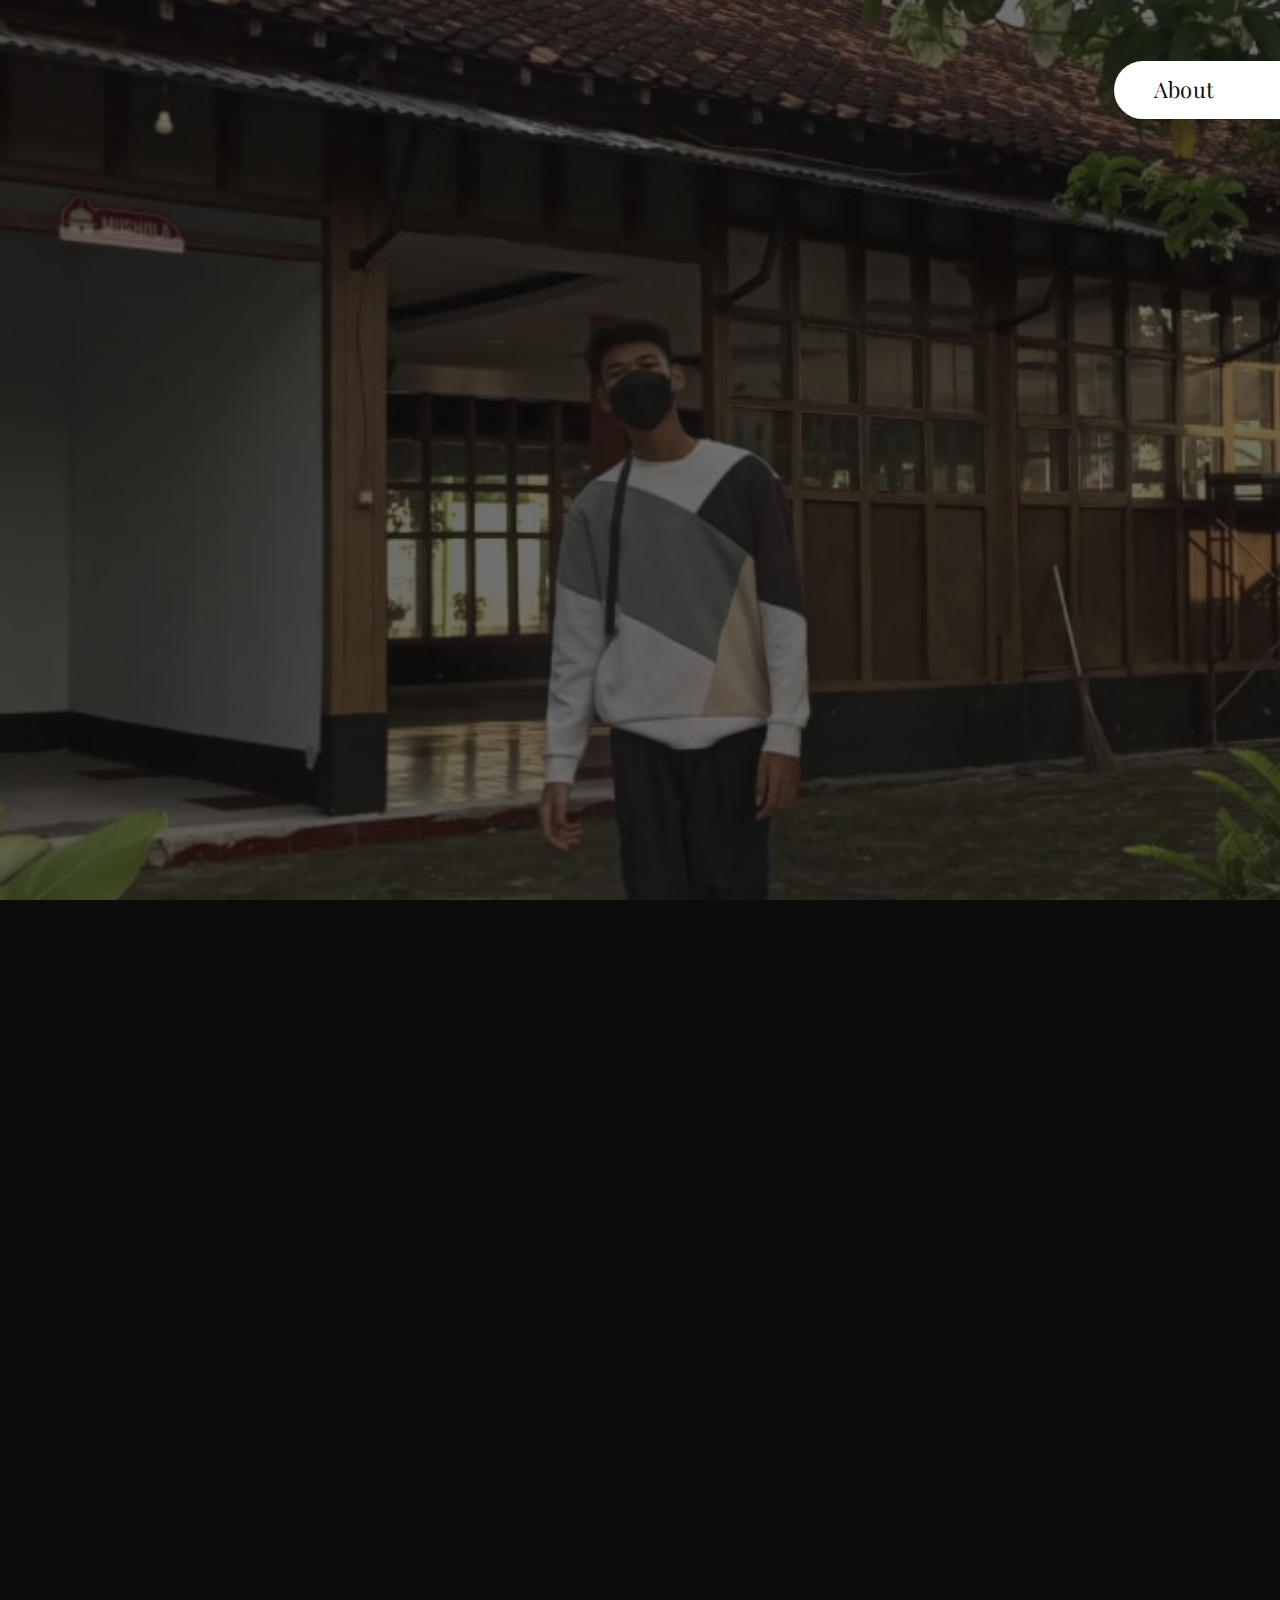
<file: index.html>
<!doctype html>

<html lang="en">
   
   
    <head>


        <!-- META -->
        <meta charset="utf-8">
        <meta name="robots" content="noodp">
        <meta name="viewport" content="width=device-width, initial-scale=1, maximum-scale=1, user-scalable=no">

        <!-- PAGE TITLE -->
        <title>Arken FD </title>

        <!-- FAVICON -->
        <link rel="shortcut icon" href="assets/img/bg.jpg">

            <!-- Open Graph Meta Tags -->
    <meta property="og:title" content="Arken">
    <meta property="og:description" content="Wsg everyyone, come and acquainted wth me  .">
    <meta property="og:image" content="/opn.jpg">
    <meta property="og:type" content="website">

        <!-- FONTS -->
        <link href="https://fonts.googleapis.com/css?family=Playfair+Display:400,700,900&amp;subset=latin-ext" rel="stylesheet">

        <!-- STYLESHEETS -->
        <link rel="stylesheet" type="text/css" href="assets/css/plugins.css">
        <link rel="stylesheet" type="text/css" href="assets/css/main.css">


    </head>


    <body class="contains-hero main-page">
    
       
        <!-- PRELOADER -->
        <div class="preloader">
           
           
            <!-- SPINNER -->
            <div class="spinner">
             
              <div class="bounce-1"></div>
              <div class="bounce-2"></div>
              <div class="bounce-3"></div>
              
            </div>
            <!-- /SPINNER -->
            
            
        </div>
        <!-- /PRELOADER -->
        
        
        <!-- NAVIGATION BUTTON -->
        <div class="navigation-button">

            <a href="about.html"><p>About</p></a>

        </div>
        <!-- /NAVIGATION BUTTON -->


        <!-- HERO -->
        <div class="hero">


            <!-- FRONT CONTENT -->
            <div class="front-content">


                <!-- CONTAINER MID -->
                <div class="container-mid">
                    
                    
                    <!-- ANIMATION CONTAINER -->
                    <div class="animation-container animation-fade-right" data-animation-delay="0">
                        
                        <h1>Arken Fio Damero</h1>
                        
                    </div>
                    <!-- /ANIMATION CONTAINER -->
                    
                    
                    <!-- ANIMATION CONTAINER -->
                    <div class="animation-container animation-fade-left" data-animation-delay="200"> 
                       
                        <p class="subline">Lets Get To Know Me Better</p>
                        
                    </div>
                    <!-- /ANIMATION CONTAINER -->
                    

                </div>
                <!-- /CONTAINER MID -->


            </div>
            <!-- /FRONT CONTENT -->


            <!-- BACKGROUND CONTENT -->
            <div class="background-content parallax-on">
                
                
                <!-- BACKGROUND CONTENT INNER -->
                <div class="background-content-inner">

                    <div class="background-overlay"></div>
                    <div class="background-img layer" data-depth="0.05"></div>
                
                </div>
                <!-- /BACKGROUND CONTENT INNER -->
                
                
            </div>
            <!-- /BACKGROUND CONTENT -->


        </div>
        <!-- /HERO -->
        
        
        <!-- PORTFOLIO -->
        <div class="portfolio">
            
            
            <!-- ITEM -->
            <a class="item scroll-animated-from-bottom" href="portfolio-item-a.html">
               
                <i class="fa fa-eye" aria-hidden="true"></i>
                <div class="item-cover" style="background-image: url(assets/img/portfolio/item-1.jpg)"></div>
                
            </a>
            <!-- /ITEM -->
            
            
            <!-- ITEM -->
            <a class="item scroll-animated-from-bottom" href="portfolio-item-b.html">
               
                <i class="fa fa-eye" aria-hidden="true"></i>
                <div class="item-cover" style="background-image: url(assets/img/portfolio/item-2.jpg)"></div>
                
            </a>
            <!-- /ITEM -->
            
            
            <!-- ITEM -->
            <a class="item scroll-animated-from-bottom" href="portfolio-item-c.html">
               
                <i class="fa fa-eye" aria-hidden="true"></i>
                <div class="item-cover" style="background-image: url(assets/img/portfolio/item-3.jpg)"></div>
                
            </a>
            <!-- /ITEM -->
            
            
            <!-- ITEM -->
            <a class="item scroll-animated-from-bottom" href="portfolio-item-d.html">
               
                <i class="fa fa-eye" aria-hidden="true"></i>
                <div class="item-cover" style="background-image: url(assets/img/portfolio/item-4.jpg)"></div>
                
            </a>
           
            
        
            
            
        </div>
        <!-- /PORTFOLIO -->
        
        
        <!-- FOOTER -->
        <div class="footer">
            
            
            <!-- FOOTER INNER -->
            <div class="footer-inner scroll-animated-from-bottom">

                <p>© 2025 Portofolio | Design by <a href="https://templatefoundation.com">Template Foundation</a></p>
                <i class="fa fa-angle-double-up scroll-top" aria-hidden="true"></i>
            
            </div>
            <!-- /FOOTER INNER -->
            

        </div>
        <!-- /FOOTER -->


        <!-- JAVASCRIPTS -->
        <script type="text/javascript" src="assets/js/plugins.js"></script>
        <script type="text/javascript" src="assets/js/main.js"></script>


    </body> 
    
    
</html>
</file>
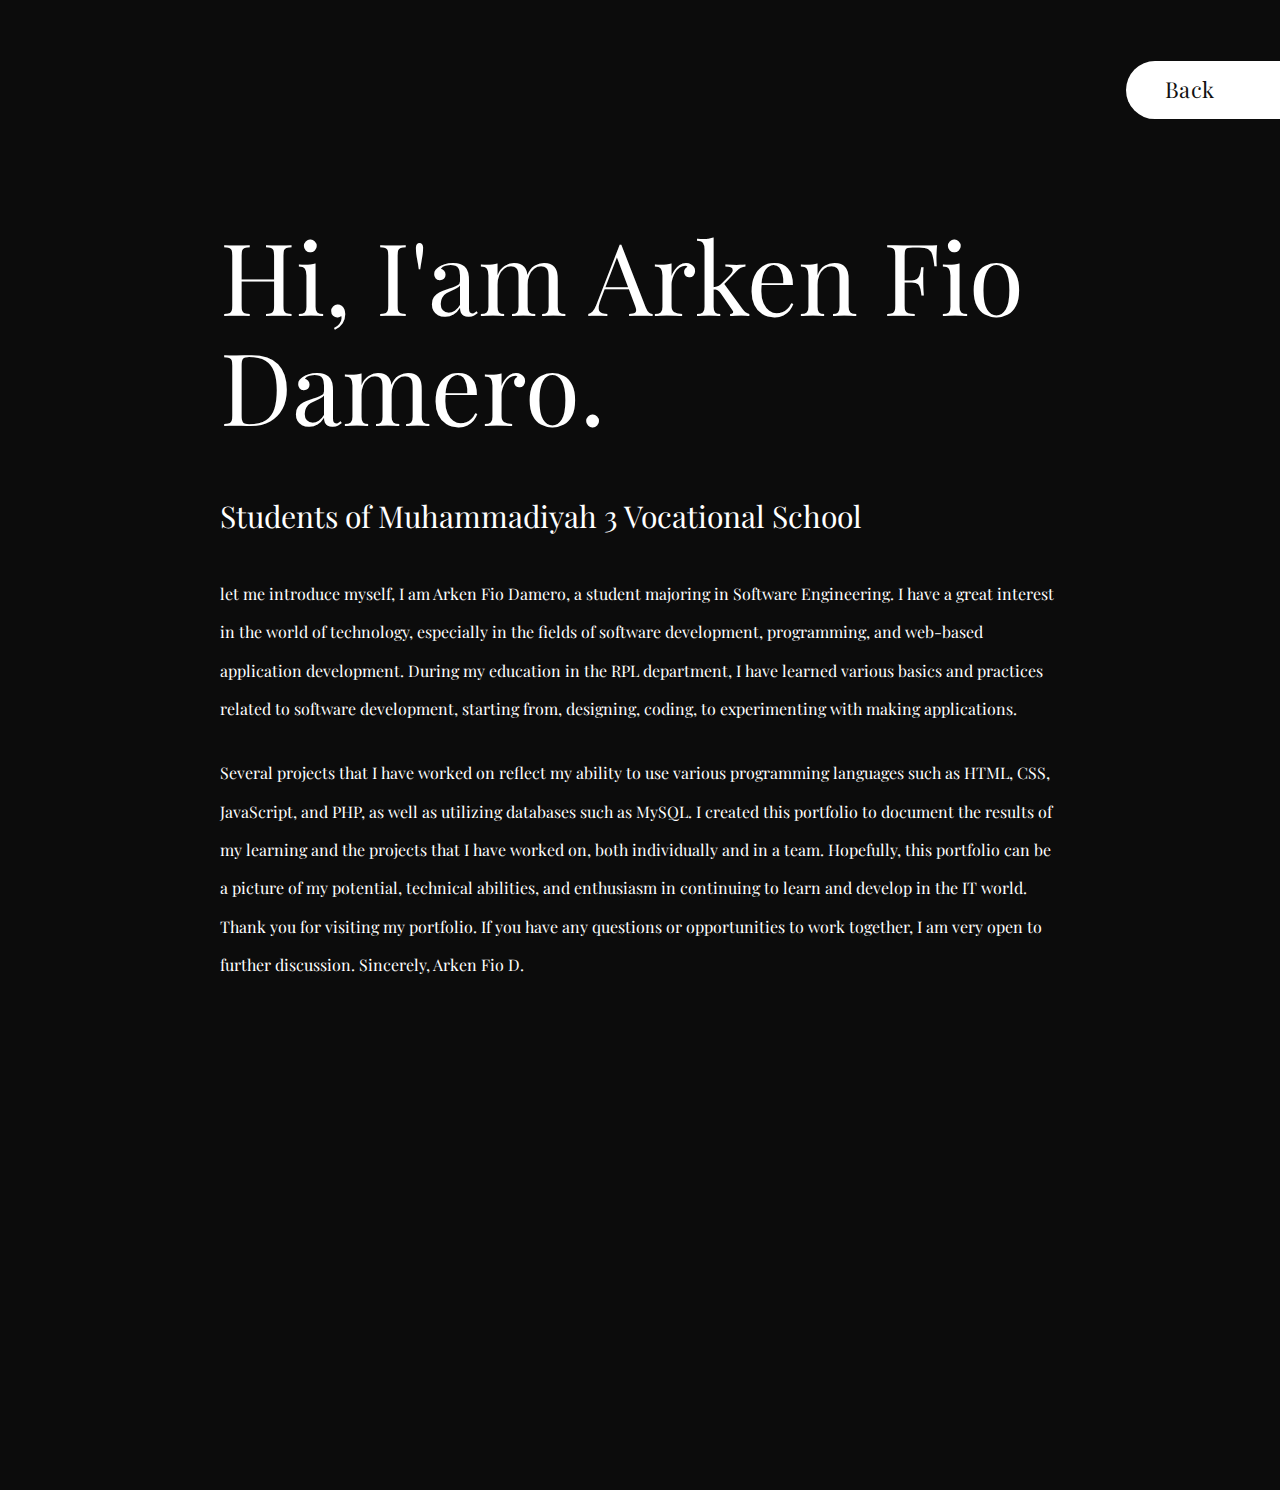
<file: about.html>
<!doctype html>

<html lang="en">
   
   
    <head>


        <!-- META -->
        <meta charset="utf-8">
        <meta name="robots" content="noodp">
        <meta name="viewport" content="width=device-width, initial-scale=1, maximum-scale=1, user-scalable=no">

        <!-- PAGE TITLE -->
        <title>Arken FD - About</title>

        <!-- FAVICON -->
        <link rel="shortcut icon" href="assets/img/favicon.png">

        <!-- FONTS -->
        <link href="https://fonts.googleapis.com/css?family=Playfair+Display:400,700,900&amp;subset=latin-ext" rel="stylesheet">

        <!-- STYLESHEETS -->
        <link rel="stylesheet" type="text/css" href="assets/css/plugins.css">
        <link rel="stylesheet" type="text/css" href="assets/css/main.css">


    </head>


    <body class="sub-page">
    
       
        <!-- PRELOADER -->
        <div class="preloader">
           
           
            <!-- SPINNER -->
            <div class="spinner">
             
              <div class="bounce-1"></div>
              <div class="bounce-2"></div>
              <div class="bounce-3"></div>
              
            </div>
            <!-- /SPINNER -->
            
            
        </div>
        <!-- /PRELOADER -->
        
        
        <!-- NAVIGATION BUTTON -->
        <div class="navigation-button">

            <a href="index.html"><p>Back</p></a>

        </div>
        <!-- /NAVIGATION BUTTON -->


        <!-- ABOUT -->
        <div class="about">
            
            
            <!-- CONTAINER FLUID -->
            <div class="container-fluid">

               
                <h1 class="scroll-animated-from-bottom">Hi, I'am Arken Fio Damero.</h1>
                
                <h4 class="scroll-animated-from-bottom">Students of Muhammadiyah 3 Vocational School</h4>
               
                <p class="scroll-animated-from-bottom"> let me introduce myself, I am Arken Fio Damero, a student majoring in Software Engineering. I have a great interest in the world of technology, especially in the fields of software development, programming, and web-based application development. During my education in the RPL department, I have learned various basics and practices related to software development, starting from, designing, coding, to experimenting with making applications.</p>
                
                <p class="scroll-animated-from-bottom">Several projects that I have worked on reflect my ability to use various programming languages ​​such as HTML, CSS, JavaScript, and PHP, as well as utilizing databases such as MySQL. I created this portfolio to document the results of my learning and the projects that I have worked on, both individually and in a team. Hopefully, this portfolio can be a picture of my potential, technical abilities, and enthusiasm in continuing to learn and develop in the IT world. Thank you for visiting my portfolio. If you have any questions or opportunities to work together, I am very open to further discussion. Sincerely, Arken Fio D.</p>
                
                <!-- SOCIAL LINKS -->
                <ul class="scroll-animated-from-bottom social-links">
                   
                    <li><a href="https://x.com/arkenfio/">Twitter</a></li>
                    <li><a href="https://www.facebook.com/arken.fio/">Facebook</a></li>
                    <li><a href="https://www.instagram.com/arkenfio/">Instagram</a></li>
                    
                  
                </ul>
                <!-- /SOCIAL LINKS -->
               
                <h6 class="scroll-animated-from-bottom">Get in touch with me via :</h6>
                <p class="scroll-animated-from-bottom">bibipaja50@mail.com</p>
            
            
            </div>
            <!-- CONTAINER FLUID -->
            

        </div>
        <!-- /ABOUT -->
        
        
        <!-- FOOTER -->
        <div class="footer">
            
            
            <!-- FOOTER INNER -->
            <div class="footer-inner scroll-animated-from-bottom">

                <p>© 2025 Portofolio | Design by <a href="https://templatefoundation.com">Template Foundation</a></p>
                <i class="fa fa-angle-double-up scroll-top" aria-hidden="true"></i>
            
            </div>
            <!-- /FOOTER INNER -->
            

        </div>
        <!-- /FOOTER -->


        <!-- JAVASCRIPTS -->
        <script type="text/javascript" src="assets/js/plugins.js"></script>
        <script type="text/javascript" src="assets/js/main.js"></script>


    </body> 
    
    
</html>
</file>
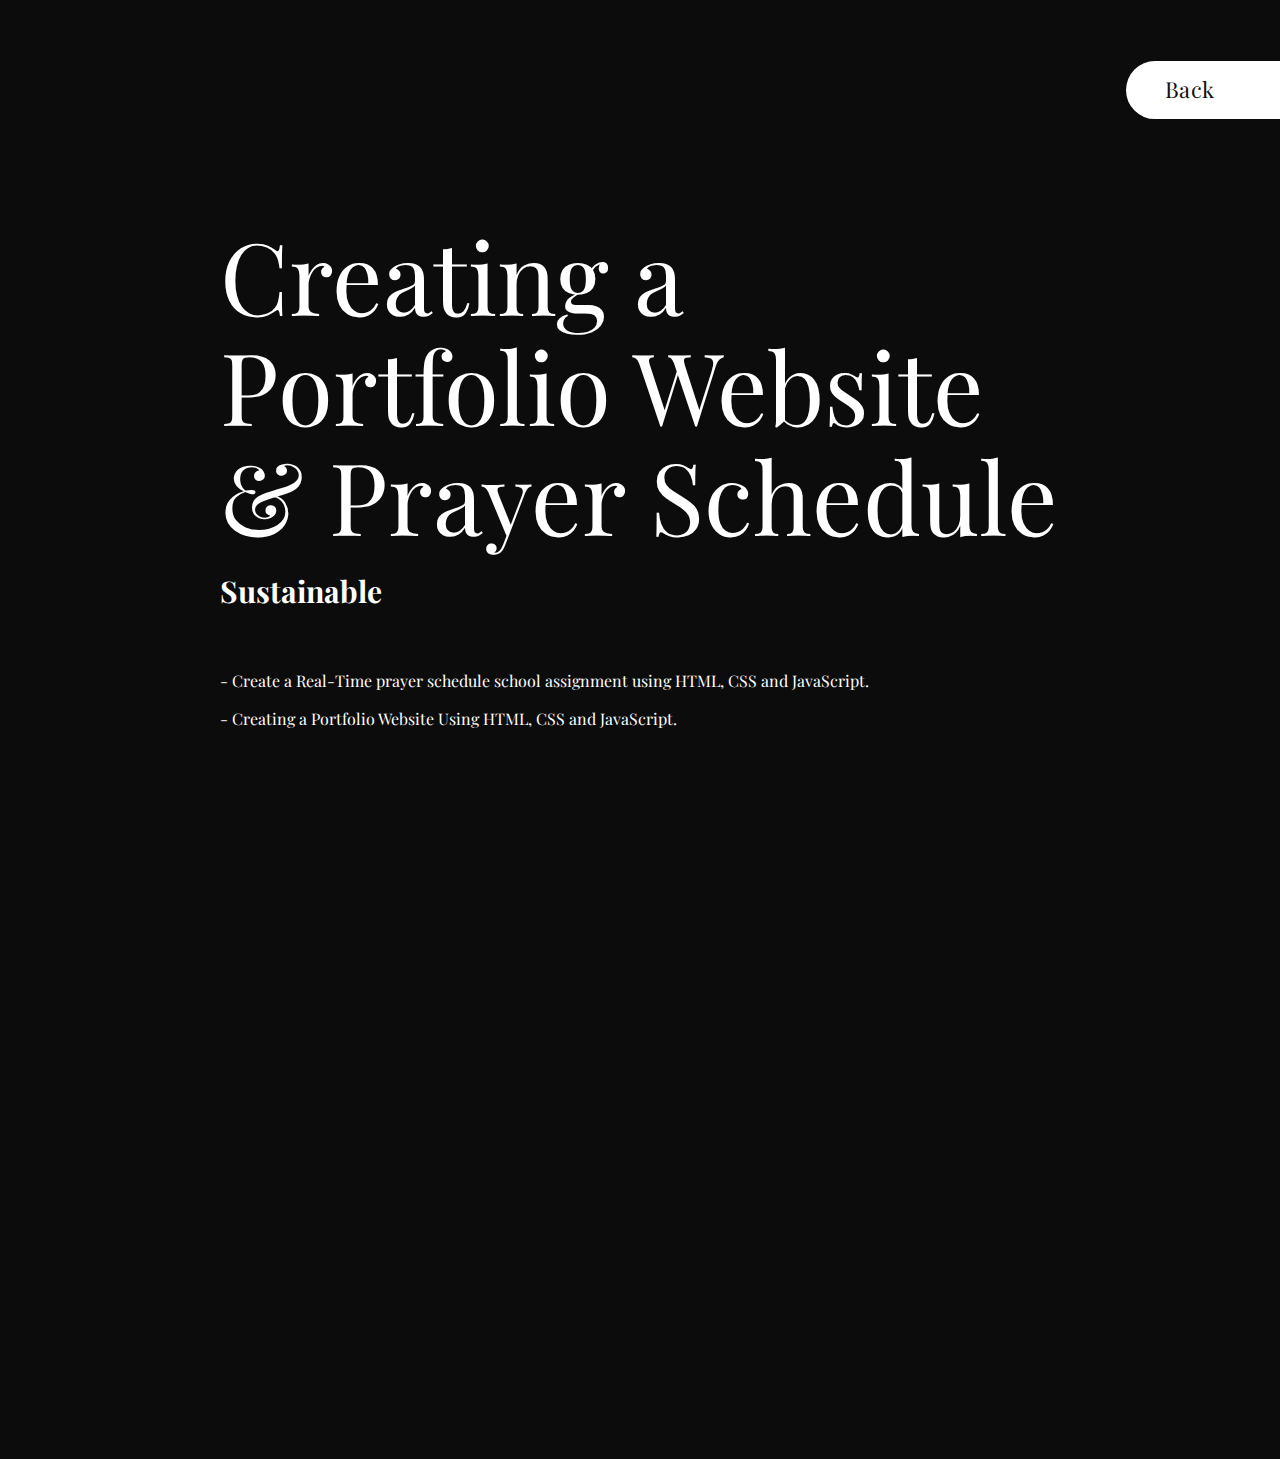
<file: portfolio-item-a.html>
<!doctype html>

<html lang="en">
   
   
    <head>


        <!-- META -->
        <meta charset="utf-8">
        <meta name="robots" content="noodp">
        <meta name="viewport" content="width=device-width, initial-scale=1, maximum-scale=1, user-scalable=no">

        <!-- PAGE TITLE -->
        <title>Arken FD - Page A</title>

        <!-- FAVICON -->
        <link rel="shortcut icon" href="bg.jpg">

        <!-- FONTS -->
        <link href="https://fonts.googleapis.com/css?family=Playfair+Display:400,700,900&amp;subset=latin-ext" rel="stylesheet">

        <!-- STYLESHEETS -->
        <link rel="stylesheet" type="text/css" href="assets/css/plugins.css">
        <link rel="stylesheet" type="text/css" href="assets/css/main.css">


    </head>


    <body class="">
        <div class="preloader">
           
           
            <!-- SPINNER -->
            <div class="spinner">
             
             
              <div class="bounce-1"></div>
              <div class="bounce-2"></div>
              <div class="bounce-3"></div>
              
              
            </div>
            <!-- /SPINNER -->
            
            
        </div>
        <!-- /PRELOADER -->
        
        
        <!-- NAVIGATION BUTTON -->
        <div class="navigation-button">

            <a href="index.html"><p>Back</p></a>

        </div>
        <!-- /NAVIGATION BUTTON -->
        
        
        <!-- PORTFOLIO ITEM TYPE A -->
        <div class="portfolio-item-a">
            
            
            <!-- CONTAINER FLUID -->
            <div class="container-fluid">

               
                <h1 class="scroll-animated-from-bottom">Creating a Portfolio Website & Prayer Schedule</h1>
                
                <h4 class="scroll-animated-from-bottom"><b>Sustainable</b></h4>
                
                <p class="scroll-animated-from-bottom">
                    - Create a Real-Time prayer schedule school assignment using HTML, CSS and JavaScript. <br>
                    - Creating a Portfolio Website Using HTML, CSS and JavaScript. <br>
                </p>
                
            
            </div>
            <!-- CONTAINER FLUID -->
            
            
            <!-- IMAGE CAROUSEL -->
            <div class="image-carousel owl-carousel scroll-animated-from-bottom">

                <img class="img-responsive" src="assets/img/page-portfolio-item-1/slide-1.jpg" alt="image">
                <img class="img-responsive" src="assets/img/page-portfolio-item-1/slide-2.jpg" alt="image">
                <img class="img-responsive" src="assets/img/page-portfolio-item-1/slide-3.jpg" alt="image">

            </div>
            <!-- IMAGE CAROUSEL -->
            

        </div>
        <!-- /PORTFOLIO ITEM TYPE A -->
        
        
        <!-- FOOTER -->
        <div class="footer">
            
            
            <!-- FOOTER INNER -->
            <div class="footer-inner scroll-animated-from-bottom">

                <p>© 2025 Portofolio | Design by <a href="https://templatefoundation.com">Template Foundation</a></p>
                <i class="fa fa-angle-double-up scroll-top" aria-hidden="true"></i>
            
            </div>
            <!-- /FOOTER INNER -->
            

        </div>
        <!-- /FOOTER -->


        <!-- JAVASCRIPTS -->
        <script type="text/javascript" src="assets/js/plugins.js"></script>
        <script type="text/javascript" src="assets/js/main.js"></script>


    </body> 
    
    
</html>
</file>
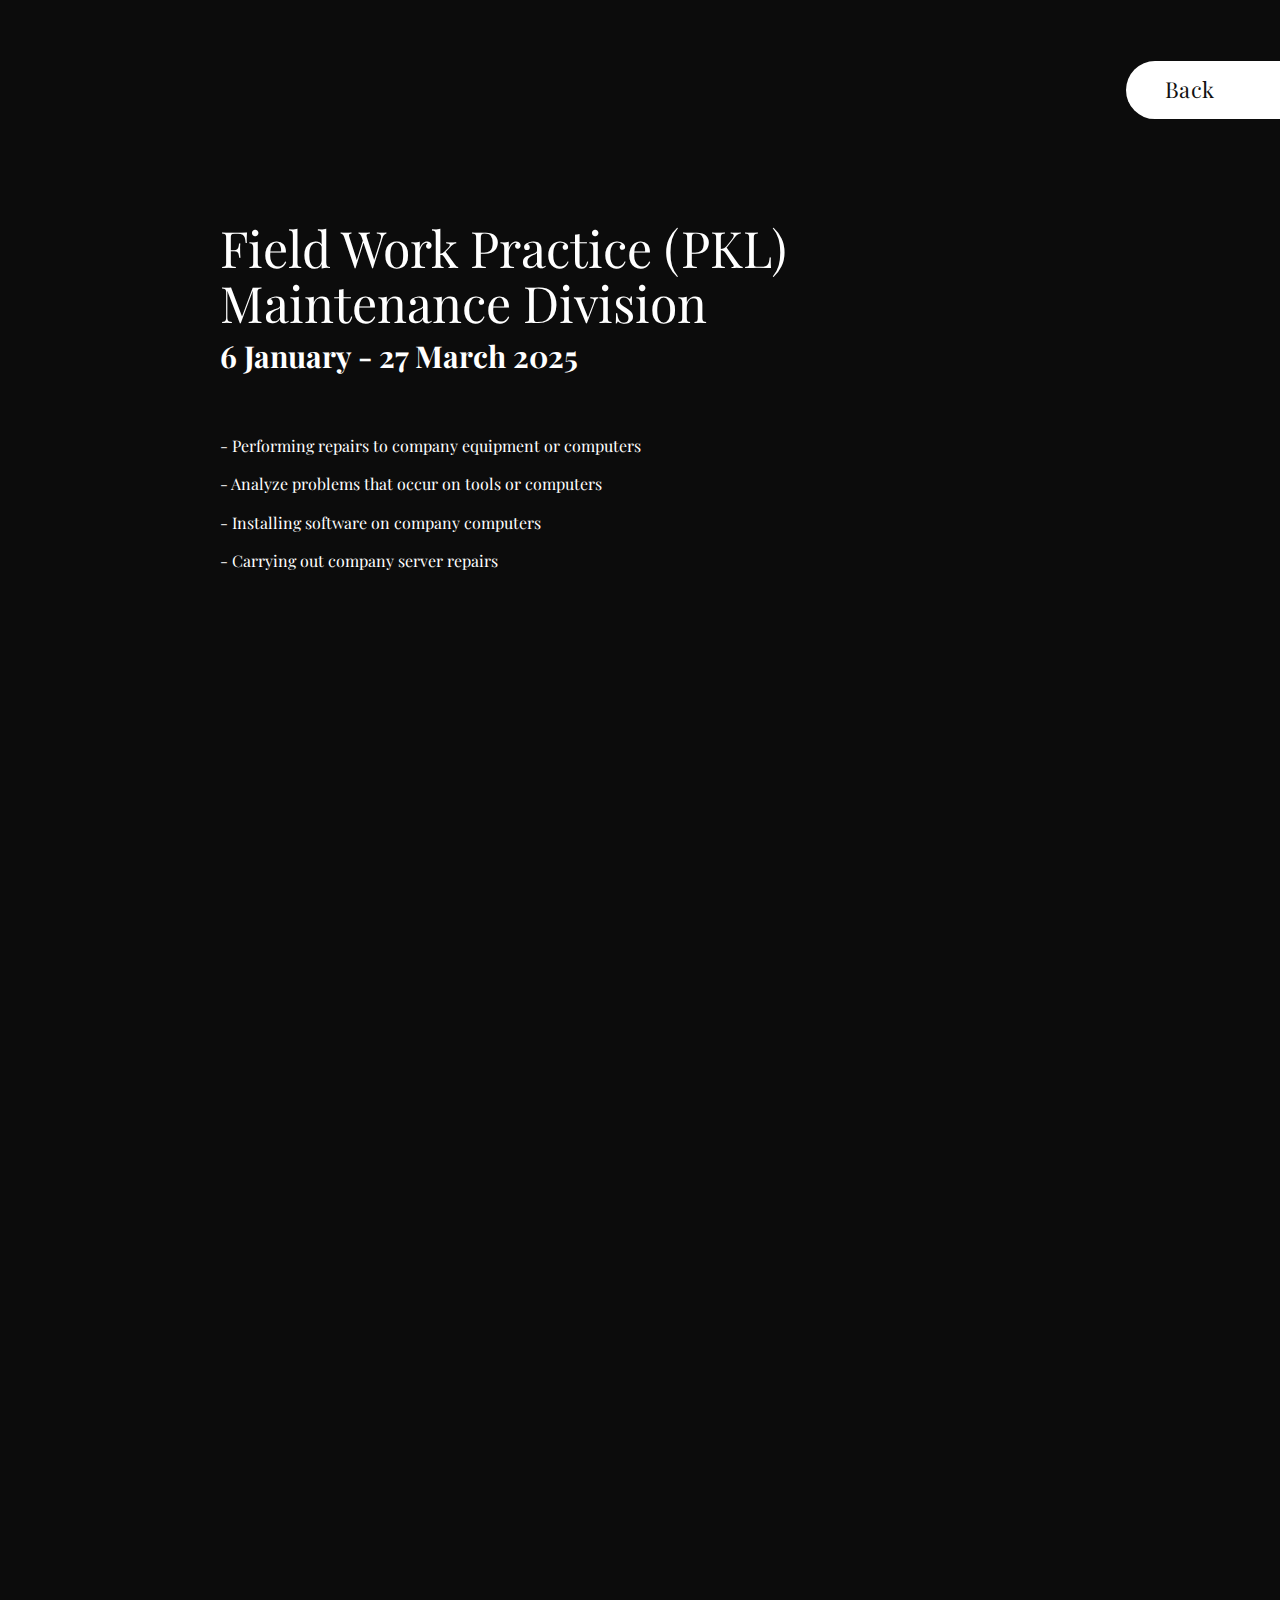
<file: portfolio-item-b.html>
<!doctype html>

<html lang="en">
   
   
    <head>


        <!-- META -->
        <meta charset="utf-8">
        <meta name="robots" content="noodp">
        <meta name="viewport" content="width=device-width, initial-scale=1, maximum-scale=1, user-scalable=no">

        <!-- PAGE TITLE -->
        <title>Arken FD - Page B</title>

        <!-- FAVICON -->
        <link rel="shortcut icon" href="/assets/img/bg.jpg">

        <!-- FONTS -->
        <link href="https://fonts.googleapis.com/css?family=Playfair+Display:400,700,900&amp;subset=latin-ext" rel="stylesheet">

        <!-- STYLESHEETS -->
        <link rel="stylesheet" type="text/css" href="assets/css/plugins.css">
        <link rel="stylesheet" type="text/css" href="assets/css/main.css">


    </head>


    <body class="sub-page">
    
       
        <!-- PRELOADER -->
        <div class="preloader">
           
           
            <!-- SPINNER -->
            <div class="spinner">
             
              <div class="bounce-1"></div>
              <div class="bounce-2"></div>
              <div class="bounce-3"></div>
              
            </div>
            <!-- /SPINNER -->
            
            
        </div>
        <!-- /PRELOADER -->
        
        
        <!-- NAVIGATION BUTTON -->
        <div class="navigation-button">

            <a href="index.html"><p>Back</p></a>

        </div>
        <!-- /NAVIGATION BUTTON -->
        
        
        <!-- PORTFOLIO ITEM TYPE B -->
        <div class="portfolio-item-b">
            
            
            <!-- CONTAINER FLUID -->
            <div class="container-fluid">

               
                <h2 class="scroll-animated-from-bottom">Field Work Practice (PKL) Maintenance Division</h2>
                
                <h4 class="scroll-animated-from-bottom"><b>6 January - 27 March 2025</b></h4>
                
                <p class="scroll-animated-from-bottom">
                    - Performing repairs to company equipment or computers <br>
                    - Analyze problems that occur on tools or computers <br>
                    - Installing software on company computers <br>
                    - Carrying out company server repairs
                </p>
                
                
                <img class="img-responsive scroll-animated-from-bottom" src="assets/img/page-portfolio-item-1/slide-4.jpg" alt="image">
                <img class="img-responsive scroll-animated-from-bottom" src="assets/img/page-portfolio-item-1/slide-5.jpg" alt="image">
                <img class="img-responsive scroll-animated-from-bottom" src="assets/img/page-portfolio-item-1/slide-6.jpg" alt="image">
                
            
            </div>
            <!-- CONTAINER FLUID -->
            

        </div>
        <!-- /PORTFOLIO ITEM TYPE B -->
        
        
        <!-- FOOTER -->
        <div class="footer">
            
            
            <!-- FOOTER INNER -->
            <div class="footer-inner scroll-animated-from-bottom">

                <p>© 2025 Portofolio | Design by <a href="https://templatefoundation.com">Template Foundation</a></p>
                <i class="fa fa-angle-double-up scroll-top" aria-hidden="true"></i>
            
            </div>
            <!-- /FOOTER INNER -->
            

        </div>
        <!-- /FOOTER -->


        <!-- JAVASCRIPTS -->
        <script type="text/javascript" src="assets/js/plugins.js"></script>
        <script type="text/javascript" src="assets/js/main.js"></script>


    </body> 
    
    
</html>
</file>
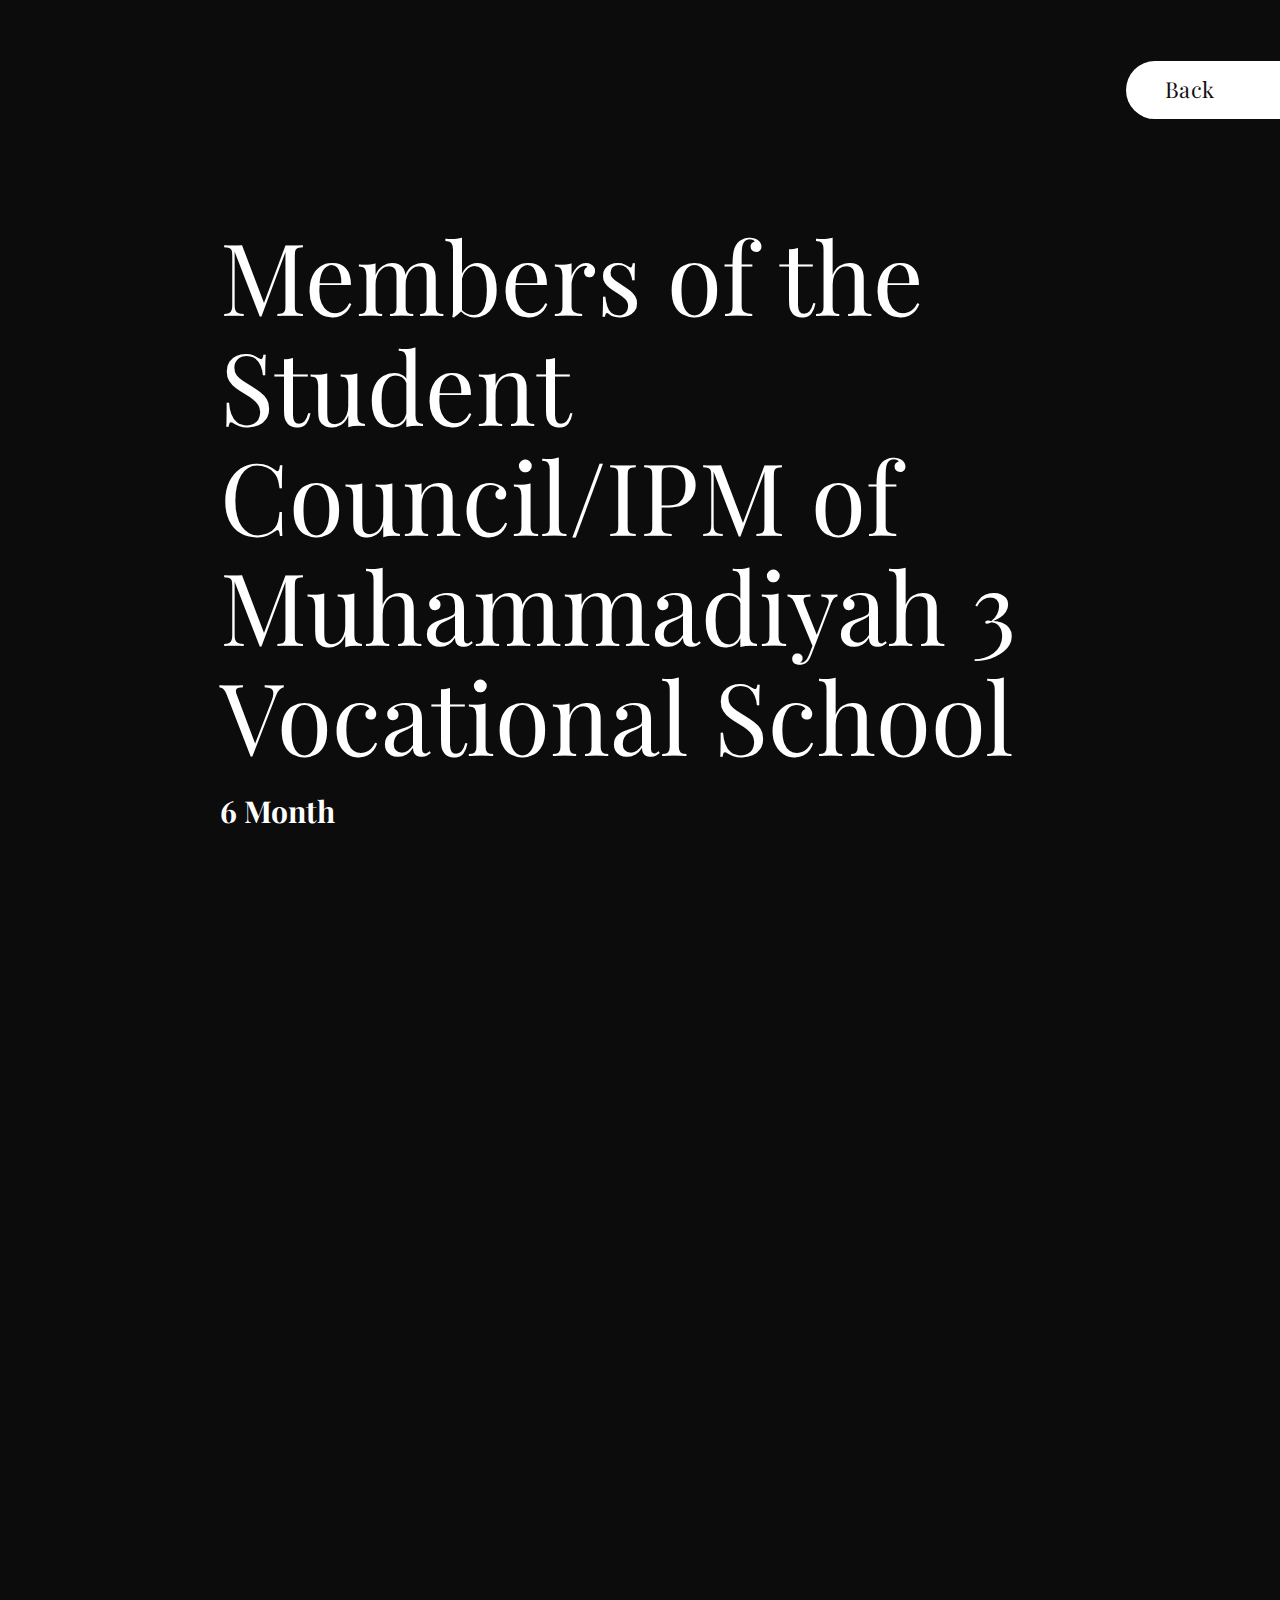
<file: portfolio-item-d.html>
<!doctype html>

<html lang="en">
   
   
    <head>


        <!-- META -->
        <meta charset="utf-8">
        <meta name="robots" content="noodp">
        <meta name="viewport" content="width=device-width, initial-scale=1, maximum-scale=1, user-scalable=no">

        <!-- PAGE TITLE -->
        <title>Arken FD - Page D</title>

        <!-- FAVICON -->
        <link rel="shortcut icon" href="assets/img/favicon.png">

        <!-- FONTS -->
        <link href="https://fonts.googleapis.com/css?family=Playfair+Display:400,700,900&amp;subset=latin-ext" rel="stylesheet">

        <!-- STYLESHEETS -->
        <link rel="stylesheet" type="text/css" href="assets/css/plugins.css">
        <link rel="stylesheet" type="text/css" href="assets/css/main.css">


    </head>


    <body class="sub-page">
    
       
        <!-- PRELOADER -->
        <div class="preloader">
           
           
            <!-- SPINNER -->
            <div class="spinner">
             
              <div class="bounce-1"></div>
              <div class="bounce-2"></div>
              <div class="bounce-3"></div>
              
            </div>
            <!-- /SPINNER -->
            
            
        </div>
        <!-- /PRELOADER -->
        
        
        <!-- NAVIGATION BUTTON -->
        <div class="navigation-button">

            <a href="index.html"><p>Back</p></a>

        </div>
        <!-- /NAVIGATION BUTTON -->
        
        
        <!-- PORTFOLIO ITEM TYPE B -->
        <div class="portfolio-item-b">
            
            
            <!-- CONTAINER FLUID -->
            <div class="container-fluid">

               
                <h1 class="scroll-animated-from-bottom">Members of the Student Council/IPM of Muhammadiyah 3 Vocational School</h1>
                
                <h4 class="scroll-animated-from-bottom"><b>6 Month</b></h4>
                
                <p class="scroll-animated-from-bottom">
                  
                  - Organize events organized by the school. <br>
                  - Participate in school organizational meetings. <br>
                  - Play a role in organizing school activities.
                    
                </p>
                
                
                <img class="img-responsive scroll-animated-from-bottom" src="assets/img/page-portfolio-item-1/slide-10.jpg" alt="image">
                <img class="img-responsive scroll-animated-from-bottom" src="assets/img/page-portfolio-item-1/slide-11.jpg" alt="image">
                <img class="img-responsive scroll-animated-from-bottom" src="assets/img/page-portfolio-item-1/slide-12.jpg" alt="image">
                
            
            </div>
            <!-- CONTAINER FLUID -->
            

        </div>
        <!-- /PORTFOLIO ITEM TYPE B -->
        
        
        <!-- FOOTER -->
        <div class="footer">
            
            
            <!-- FOOTER INNER -->
            <div class="footer-inner scroll-animated-from-bottom">

                <p>© 2025 Portofolio | Design by <a href="https://templatefoundation.com">Template Foundation</a></p>
                <i class="fa fa-angle-double-up scroll-top" aria-hidden="true"></i>
            
            </div>
            <!-- /FOOTER INNER -->
            

        </div>
        <!-- /FOOTER -->


        <!-- JAVASCRIPTS -->
        <script type="text/javascript" src="assets/js/plugins.js"></script>
        <script type="text/javascript" src="assets/js/main.js"></script>


    </body> 
    
    
</html>
</file>
<file: assets/css/main.css>
/******************************************************************


	------------------------
	-- TABLE OF CONTENTS --
	------------------------
	
	--  01. Basic
	--  02. Preloader
    --  03. Hero
    --  04. Hero --> Front Content
    --  05. Hero --> Background Content
    --  06. Portfolio
    --  07. Footer
    --  08. Page --> About
    --  09. Page --> Portfolio Item Type B
    --  10. Page --> Portfolio Item Type B
 
 
 ******************************************************************/




/** 1. Basic
*******************************************************************/

html
{
    font-size: 10px !important;
}

body
{
    font-family: 'Playfair Display', serif;
    font-weight: 300;
    font-style: normal;

    color: #fff;
    background: #0c0c0c;

    -webkit-font-smoothing: antialiased;
}

body.contains-hero
{
    padding-top: 100vh;
}

h1,
h2,
h3,
h4,
h5,
h6,
p,
a
{
    font-family: 'Playfair Display', serif;
    font-weight: normal;

    color: #fff;
}

h1
{
    font-size: 10rem;
}

h2
{
    font-size: 5rem;
}

h3
{
    font-size: 4rem;
}

h4
{
    font-size: 3rem;
}

h5
{
    font-size: 2rem;
}

h6
{
    font-size: 1.8rem;
}

p
{
    font-size: 1.6rem;
}

a,
a:hover,
a:focus
{
    cursor: pointer;
    -webkit-transition: all 300ms ease;
         -o-transition: all 300ms ease;
            transition: all 300ms ease;
    text-decoration: none;
}

a:hover
{
    color: #fff;
}

.navigation-button
{
    position: fixed;
    z-index: 10;
    top: 10%;
    right: 0;

    cursor: pointer;
    -webkit-transform: translateY(-50%);
        -ms-transform: translateY(-50%);
            transform: translateY(-50%);
}

.navigation-button p
{
    font-size: 2.2rem;
    font-weight: 400;

    margin: 0;
    padding: .6em 3em .6em 1.8em;

    -webkit-transition: .15s ease;
         -o-transition: .15s ease;
            transition: .15s ease;
    letter-spacing: .01em;

    color: #111;
    border-top-left-radius: 100px;
    border-bottom-left-radius: 100px;
    background: #fff;
}

.navigation-button:hover p
{
    padding: .6em 4em .6em 1.8em;
}

@media (max-width:700px)
{
    html
    {
        font-size: 8px !important;
    }
}

@media (max-width:500px)
{
    html
    {
        font-size: 6px !important;
    }
}

@media (orientation:landscape) and (max-height:420px)
{
    html
    {
        font-size: 8px !important;
    }
}



/** 2. Preloader
*******************************************************************/

.preloader
{
    position: fixed;
    z-index: 100000;
    top: 0;
    left: 0;

    width: 100%;
    height: 100%;

    background: #111;
}

.preloader.preloader-hidden
{
    height: 0;
    
    -webkit-transition: .5s ease .3s;
         -o-transition: .5s ease .3s;
            transition: .5s ease .3s;
}

.preloader .spinner
{
    position: absolute;
    top: 50%;

    width: 100%;

    -webkit-transform: translateY(-50%);
        -ms-transform: translateY(-50%);
            transform: translateY(-50%);
    text-align: center;
    opacity: 1;
}

.preloader.preloader-hidden .spinner
{
    opacity: 0;
    
    -webkit-transition: .3s ease;
         -o-transition: .3s ease;
            transition: .3s ease;
}

.preloader .spinner > div
{
    display: inline-block;

    width: 18px;
    height: 18px;
    margin: 0 6px;

    -webkit-animation: spinner-bounce 1.4s infinite ease-in-out both;
            animation: spinner-bounce 1.4s infinite ease-in-out both;

    border-radius: 100%;
    background-color: #fff;
}

.preloader .spinner .bounce-1
{
    -webkit-animation-delay: -.32s;
            animation-delay: -.32s;
}

.preloader .spinner .bounce-2
{
    -webkit-animation-delay: -.16s;
            animation-delay: -.16s;
}

@-webkit-keyframes spinner-bounce
{
    0%,
    80%,
    100%
    {
        -webkit-transform: scale(0);
    }
    40%
    {
        -webkit-transform: scale(1.0);
    }
}

@keyframes spinner-bounce
{
    0%,
    80%,
    100%
    {
        -webkit-transform: scale(0);
                transform: scale(0);
    }

    40%
    {
        -webkit-transform: scale(1.0);
                transform: scale(1.0);
    }
}



/** 3. Hero
*******************************************************************/

.hero
{
    position: fixed;
    z-index: -1;
    top: 0;
    left: 0;

    width: 100%;
    height: 100%;
}

.hero .animation-container
{
    -webkit-transition: .5s ease;
         -o-transition: .5s ease;
            transition: .5s ease;
}

.hero .animation-container.animation-fade
{
    opacity: 0;
}

.hero .animation-container.animation-fade.run-animation
{
    opacity: 1;
}

.hero .animation-container.animation-fade-up
{
    -webkit-transform: translateY(10vh);
        -ms-transform: translateY(10vh);
            transform: translateY(10vh);

    opacity: 0;
}

.hero .animation-container.animation-fade-up.run-animation
{
    -webkit-transform: translateY(0);
        -ms-transform: translateY(0);
            transform: translateY(0);

    opacity: 1;
}

.hero .animation-container.animation-fade-down
{
    -webkit-transform: translateY(-10vh);
        -ms-transform: translateY(-10vh);
            transform: translateY(-10vh);

    opacity: 0;
}

.hero .animation-container.animation-fade-down.run-animation
{
    -webkit-transform: translateY(0);
        -ms-transform: translateY(0);
            transform: translateY(0);

    opacity: 1;
}

.hero .animation-container.animation-fade-left
{
    -webkit-transform: translateX(10vh);
        -ms-transform: translateX(10vh);
            transform: translateX(10vh);

    opacity: 0;
}

.hero .animation-container.animation-fade-left.run-animation
{
    -webkit-transform: translateX(0);
        -ms-transform: translateX(0);
            transform: translateX(0);

    opacity: 1;
}

.hero .animation-container.animation-fade-right
{
    -webkit-transform: translateX(-10vh);
        -ms-transform: translateX(-10vh);
            transform: translateX(-10vh);

    opacity: 0;
}

.hero .animation-container.animation-fade-right.run-animation
{
    -webkit-transform: translateX(0);
        -ms-transform: translateX(0);
            transform: translateX(0);

    opacity: 1;
}



/** 4. Hero --> Front Content 
*******************************************************************/

.hero .front-content
{
    position: absolute;
    z-index: 2;
    top: 0;
    left: 0;

    width: 100%;
    height: 100%;
}

.hero .front-content .container-mid
{
    position: absolute;
    top: 50%;
    left: 0;

    width: 100%;
    padding: 0 30px;

    -webkit-transform: translateY(-50%);
        -ms-transform: translateY(-50%);
            transform: translateY(-50%);
    text-align: center;
}

.hero .front-content .container-mid h1
{
    font-weight: bold;

    margin-top: 0;
    margin-bottom: .24em;
}

.hero .front-content .container-mid p.subline
{
    font-size: 3rem;

    letter-spacing: .025em;
}



/** 5. Hero --> Background Content 
*******************************************************************/

.hero .background-content
{
    position: fixed;
    z-index: 1;
    top: 0;
    left: 0;

    overflow: hidden;

    width: 100%;
    height: 100%;
}

.hero .background-content .background-content-inner
{
    position: absolute;
    z-index: 1;
    top: 50%;
    left: 50%;

    width: 100%;
    height: 100%;

    -webkit-transform: translate3d(-50%, -50%, 0px) !important;
            transform: translate3d(-50%, -50%, 0px) !important;
}

.hero .background-content.parallax-on .background-content-inner
{
    width: 110%;
    height: 110%;
}

.hero .background-content .background-overlay
{
    position: absolute;
    z-index: 50;
    top: 0;
    left: 0;

    width: 100%;
    height: 100%;

    opacity: .6;
    background: #111;
}

.hero .background-content .background-img
{
    position: absolute;
    z-index: 1;
    top: 0;
    left: 0;

    width: 100%;
    height: 100%;

    background: url(../img/bg.jpg);
    background-repeat: no-repeat;
    background-position: center;
    background-size: cover;
}


/** 6. PORTFOLIO
*******************************************************************/

.portfolio
{
    padding: 0 30px;
}

.portfolio .item
{
    position: relative;

    display: block;
    overflow: hidden;

    max-width: 990px;
    margin: 0 auto 10rem auto;

    border: 6px solid #fff;
}

.portfolio .item:before
{
    display: block;

    padding-top: 56.25%;

    content: '';
}

.portfolio .item:last-child
{
    margin-bottom: 0;
}

.portfolio .item .item-cover
{
    position: absolute;
    top: 0;
    left: 0;

    width: 100%;
    height: 100%;

    background-position: center;
    background-size: cover;
}

.portfolio .item i
{
    font-size: 2.2rem;
    line-height: 3em;

    position: absolute;
    z-index: 10;
    top: 50%;
    right: 0;

    width: 3em;
    padding: 0;

    -webkit-transition: .25s ease;
         -o-transition: .25s ease;
            transition: .25s ease;
    -webkit-transform: translate(100%,-50%);
        -ms-transform: translate(100%,-50%);
            transform: translate(100%,-50%);
    text-align: center;

    opacity: 0;
    color: #111;
    background: #fff;
}

.portfolio .item:hover i
{
    -webkit-transform: translate(0,-50%);
        -ms-transform: translate(0,-50%);
            transform: translate(0,-50%);

    opacity: 1;
}

/** 7. FOOTER
*******************************************************************/

.footer
{
    overflow: hidden;

    padding: 10rem 0;

    text-align: center;
}

.footer p
{
    font-size: 1.4rem;

    display: inline-block;

    margin: 0;
    margin-right: 1.4em;

    vertical-align: middle;
    letter-spacing: .05em;

    opacity: .85;
}

.footer i
{
    font-size: 2.6rem;
    line-height: 2.4em;

    display: inline-block;

    width: 2.4em;

    cursor: pointer;
    vertical-align: middle;

    color: #111;
    border-radius: 100%;
    background: #fff;
}

.footer p a
{
    font-weight: bold;
}


/** 8. Page --> About
*******************************************************************/

.about
{
    margin: 20rem 0 5rem 0;
}

.about .container-fluid
{
    max-width: 900px;
    padding: 0 30px;
}

.about h1
{
    margin-bottom: .6em;
}

.about h4
{
    margin-bottom: 1.4em;
}

.about p
{
    line-height: 2.4em;

    margin-bottom: 1.6em;
}

.about .social-links
{
    margin: 3rem 0 4rem 0;
    padding: 0;

    list-style: none;
}

.about .social-links li
{
    font-size: 2rem;

    display: inline-block;

    margin-right: 1em;
}

.about h6
{
    margin-bottom: .6em;
}


/** 9. Page --> Portfolio Item Type A
*******************************************************************/

.portfolio-item-a
{
    margin: 20rem 0 0 0;
}

.portfolio-item-a .container-fluid
{
    max-width: 900px;
    padding: 0 30px;
}

.portfolio-item-a h1
{
    margin-bottom: .25em;
}

.portfolio-item-a h4
{
    margin-bottom: 1.8em;
}

.portfolio-item-a p
{
    line-height: 2.4em;

    margin-bottom: 1.6em;
}

.portfolio-item-a .image-carousel
{
    margin-top: 6rem;
}


.portfolio-item-a .image-carousel .owl-item
{
    border: 5px solid #fff;
    border-left: none;
}


/** 10. Page --> Portfolio Item Type B
*******************************************************************/

.portfolio-item-b
{
    margin: 20rem 0 0 0;
}

.portfolio-item-b .container-fluid
{
    max-width: 900px;
    padding: 0 30px;
}

.portfolio-item-b h1
{
    margin-bottom: .25em;
}

.portfolio-item-b h4
{
    margin-bottom: 1.8em;
}

.portfolio-item-b p
{
    line-height: 2.4em;

    margin-bottom: 4em;
}

.portfolio-item-b img
{
    margin-bottom: 8rem;

    border: 5px solid #fff;
}

.portfolio-item-b img:last-child
{
    margin-bottom: 0;
}
</file>
